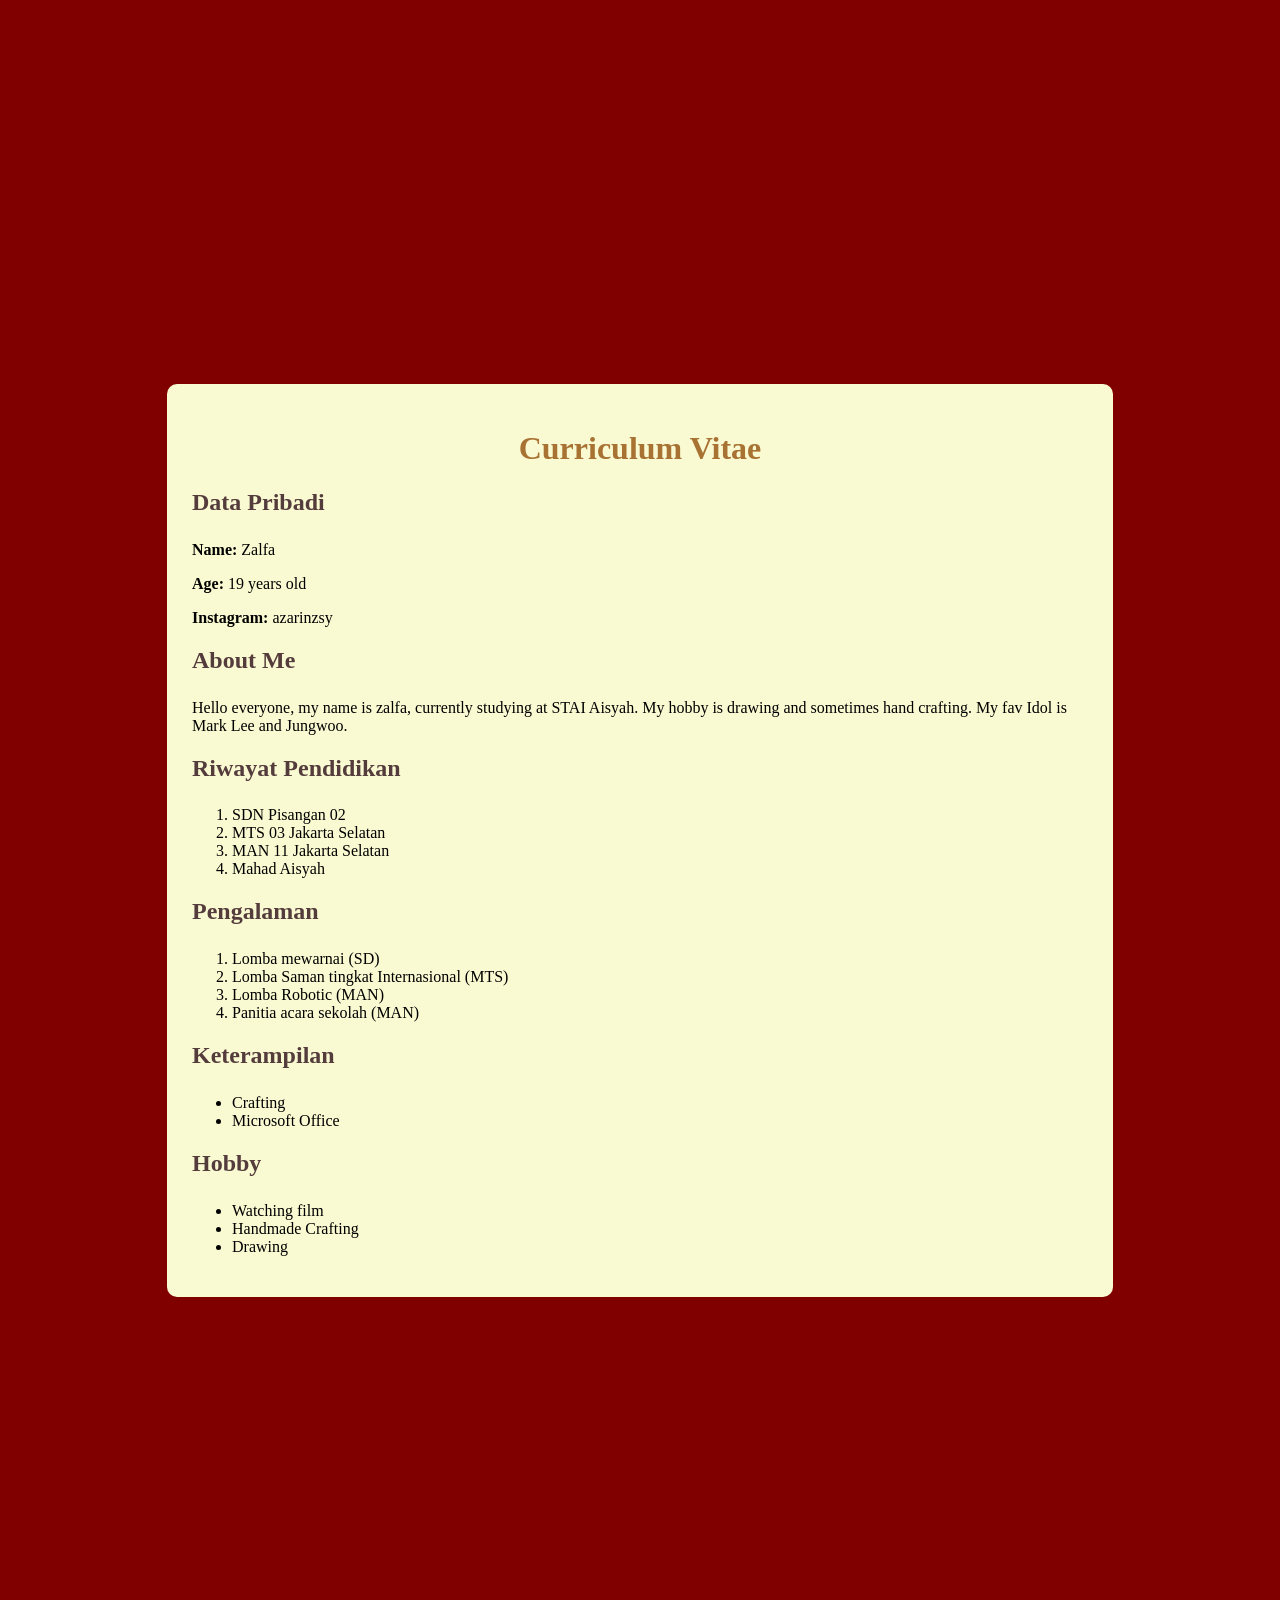
<file: biodata/index.html>
<!DOCTYPE html>
<html lang="en">
<head>
    <meta charset="UTF-8">
    <meta name="viewport" content="width=device-width, initial-scale=1.0">
    <title>Biodata</title>
    <link rel="stylesheet" href="style.css">
</head>
<body>
    <div class="container"> 
        <h1>Curriculum Vitae</h1>

        <section>
            <h2>Data Pribadi</h2>
            <p><strong>Name:</strong> Zalfa </p>
            <p><strong>Age:</strong> 19 years old </p>
            <p><strong>Instagram:</strong> azarinzsy </p>
        </section>

        <section>
            <h2> About Me </h2>
            <p>
                Hello everyone, my name is zalfa, currently studying at STAI Aisyah.
                My hobby is drawing and sometimes hand crafting. My fav Idol is Mark Lee and Jungwoo.
            </p>
        </section>

        <section>
            <h2> Riwayat Pendidikan </h2>
            <ol>
                <li>SDN Pisangan 02</li>
                <li>MTS 03 Jakarta Selatan</li>
                <li>MAN 11 Jakarta Selatan</li>
                <li>Mahad Aisyah</li>
            </ol>
        </section>

        <section>
            <h2>Pengalaman</h2>
            <ol>
                <li>Lomba mewarnai (SD)</li>
                <li>
                    Lomba Saman tingkat Internasional (MTS)
                </li>
                <li>Lomba Robotic (MAN)</li>
                <li>Panitia acara sekolah (MAN)</li>
                
            </ol>
        </section>

        <section>
            <h2>Keterampilan</h2>
            <ul>
                <li>Crafting</li>
                <li>Microsoft Office</li>
            </ul>
        </section>

        <section>
            <h2>Hobby</h2>
            <ul>
                <li>Watching film</li>
                <li>Handmade Crafting</li>
                <li>Drawing</li>
            </ul>
        </section>
    </div>
    
</body>
</html>
</file>
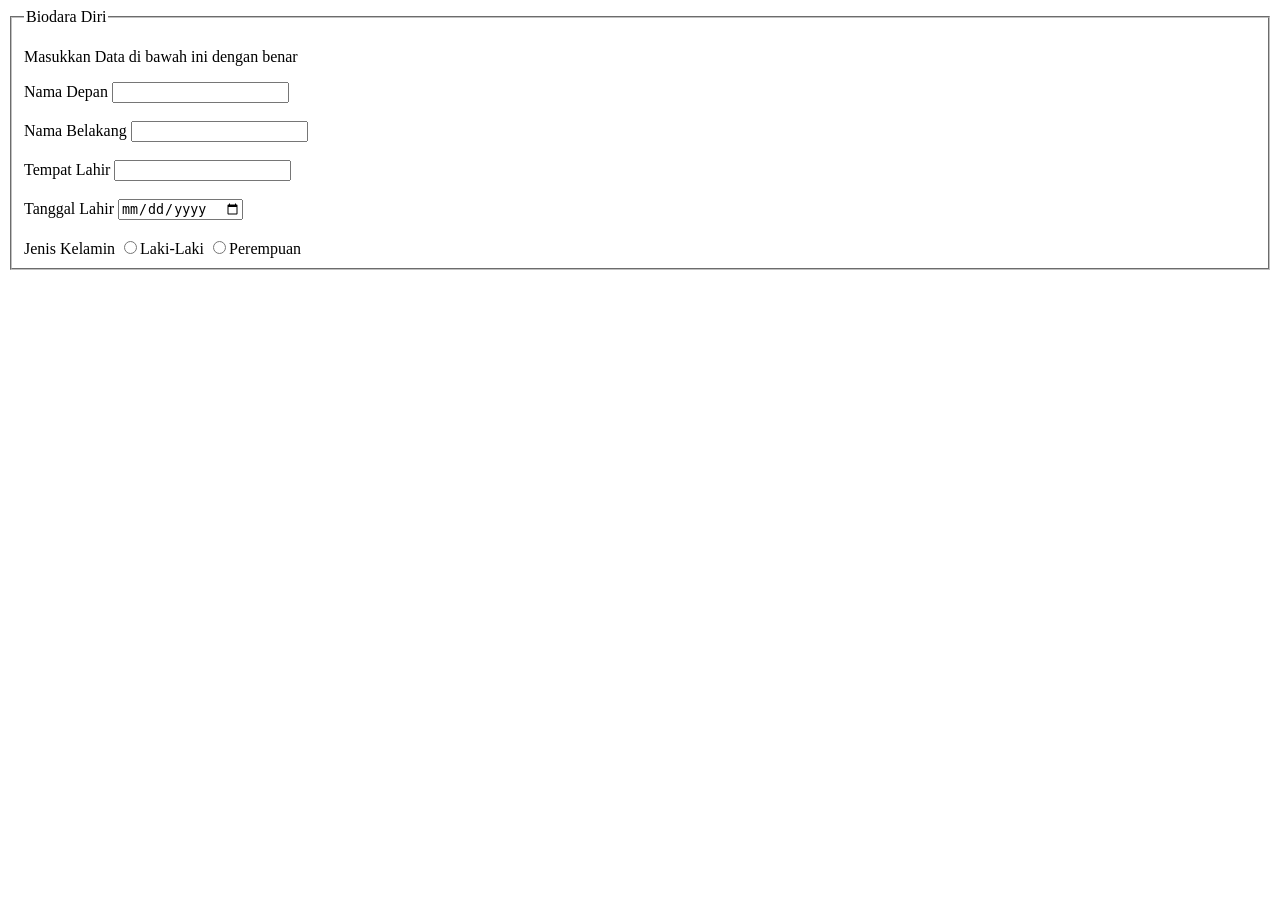
<file: Latihan5.html>
<!DOCTYPE html>
<html lang="en">
<head>
    <meta charset="UTF-8">
    <meta name="viewport" content="width=device-width, initial-scale=1.0">
    <title>Formulir</title>
</head>
<body>
  <form action="">
    <fieldset>
        <legend>Biodara Diri</legend>
        <p>Masukkan Data di bawah ini dengan benar</p>

        <label for="nama_depan">Nama Depan</label>
        <input type="text" name="nama_depan" id="nama_depan">
        <br> <br>
        <label for="nama_belakang">Nama Belakang</label>
        <input type="text"name="nama_belakang" id="nama_belakang">
        <br> <br>
        <label for="tempat_lahir">Tempat Lahir</label>
        <input type="text"name="tempat_lahir" id="tempat_lahir">
        <br> <br>
        <label for="tanggal_lahir">Tanggal Lahir</label>
        <input type="date"name="tanggal_lahir" id="tanggal_lahir">
        <br> <br>
        <label for="jenis_kelamin">Jenis Kelamin</label>
        <label>
            <input type="radio"name="gender" value="male">Laki-Laki
        </label>
        <label>
            <input type="radio"name="gender" value="female">Perempuan
        </label>
        




    </fieldset>
  </form>
</body>
</html>
</file>
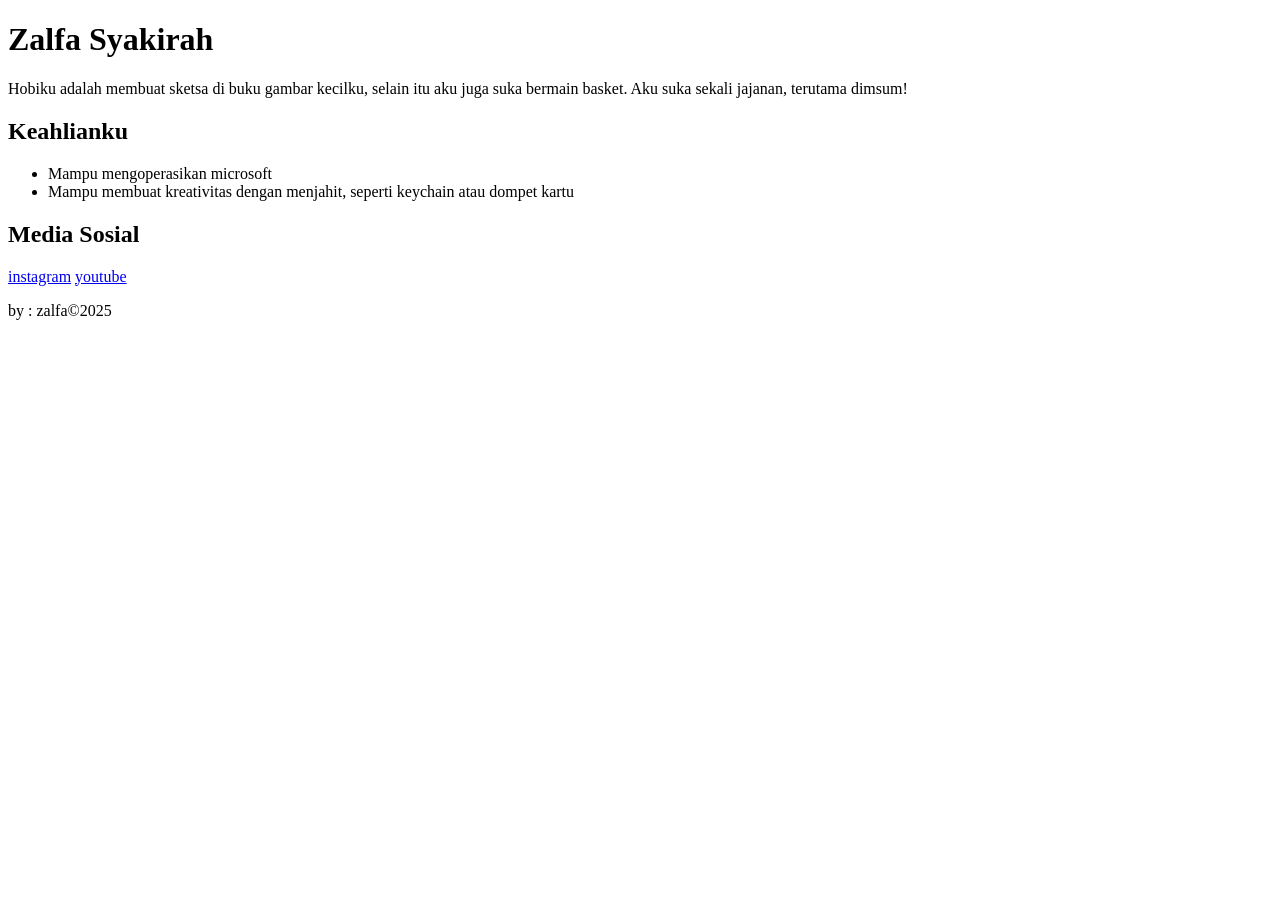
<file: Tugas1.html>
<!DOCTYPE html>
<html lang="en">
<head>
    <meta charset="UTF-8">
    <meta name="viewport" content="width=device-width, initial-scale=1.0">
    <title>Latihan 1</title>
</head>
<body>
    <h1>Zalfa Syakirah</h1>
    Hobiku adalah membuat sketsa di buku gambar kecilku, selain itu aku juga suka bermain basket. Aku suka sekali jajanan, terutama dimsum!
    <h2>Keahlianku</h2>
    <ul>
        <li>Mampu mengoperasikan microsoft</li>
        <li>Mampu membuat kreativitas dengan menjahit, seperti keychain atau dompet kartu</li>
    </ul>
    <h2>Media Sosial</h2>
    <a href="https://www.instagram.com/azarinzsy">instagram</a>
    <a href="https://www.youtube.com/azarine zalfa/">youtube</a>

    <p> by : zalfa&copy;2025</p>

</body>
</html>
</file>
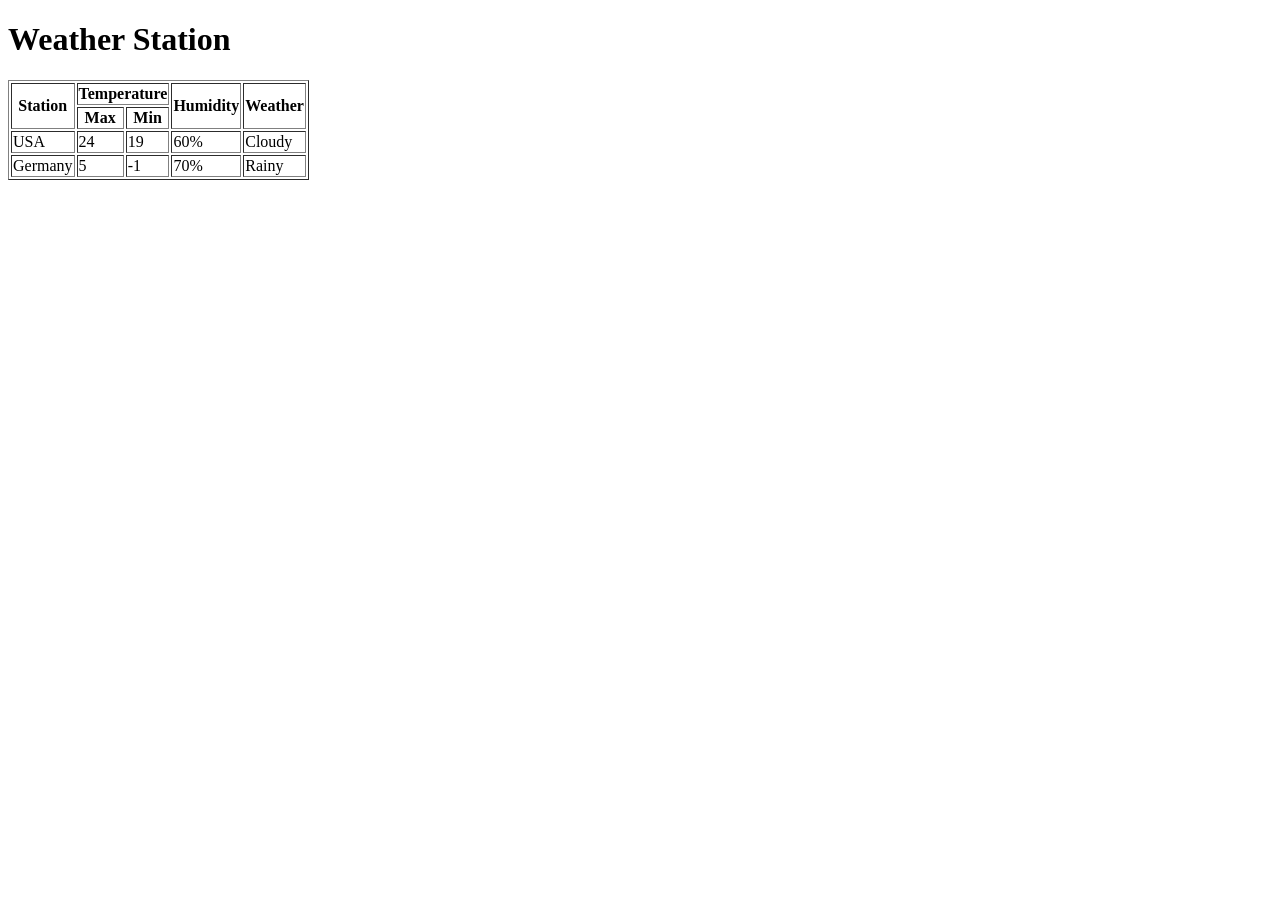
<file: tugas2.html>
<!DOCTYPE html>
<html lang="en">
<head>
    <meta charset="UTF-8">
    <meta name="viewport" content="width=device-width, initial-scale=1.0">
    <title>Weather Station</title>
</head>
<body>
    <h1>Weather Station</h1>
    <table border = '1'>
          <thead>
                <tr>
                    <th rowspan="2">Station</th>
                    <th colspan="2">Temperature</th>
                    <th rowspan="2">Humidity</th>
                    <th rowspan="2">Weather</th>
                </tr>
                <tr>
                    <th>Max</th>
                    <th>Min</th>
                </tr>
            </thead>
            <tbody>
                <tr>
                <td>USA</td>
                <td>24</td>
                <td>19</td>
                <td>60%</td>
                <td>Cloudy</td>
                </tr>

                <tr>
                    <td>Germany</td>
                    <td>5</td>
                    <td>-1</td>
                    <td>70%</td>
                    <td>Rainy</td>
                </tr>

                

    </table>
</body>
</html>
</file>
<file: biodata/style.css>
body {
    font-family: cursive;
    background-color: maroon;
    margin: 0;
    padding: 0;
  }

  .container {
    width: 70%;
    margin: 30% auto;
    background-color: lightgoldenrodyellow;
    padding: 25px;
    border-radius: 10px;
  }

  h1 {
    color: rgb(167, 114, 50);
    text-align: center;
  }

  h2 {
    color: rgb(84, 60, 60);
    padding-bottom: 5px;
  }
</file>
